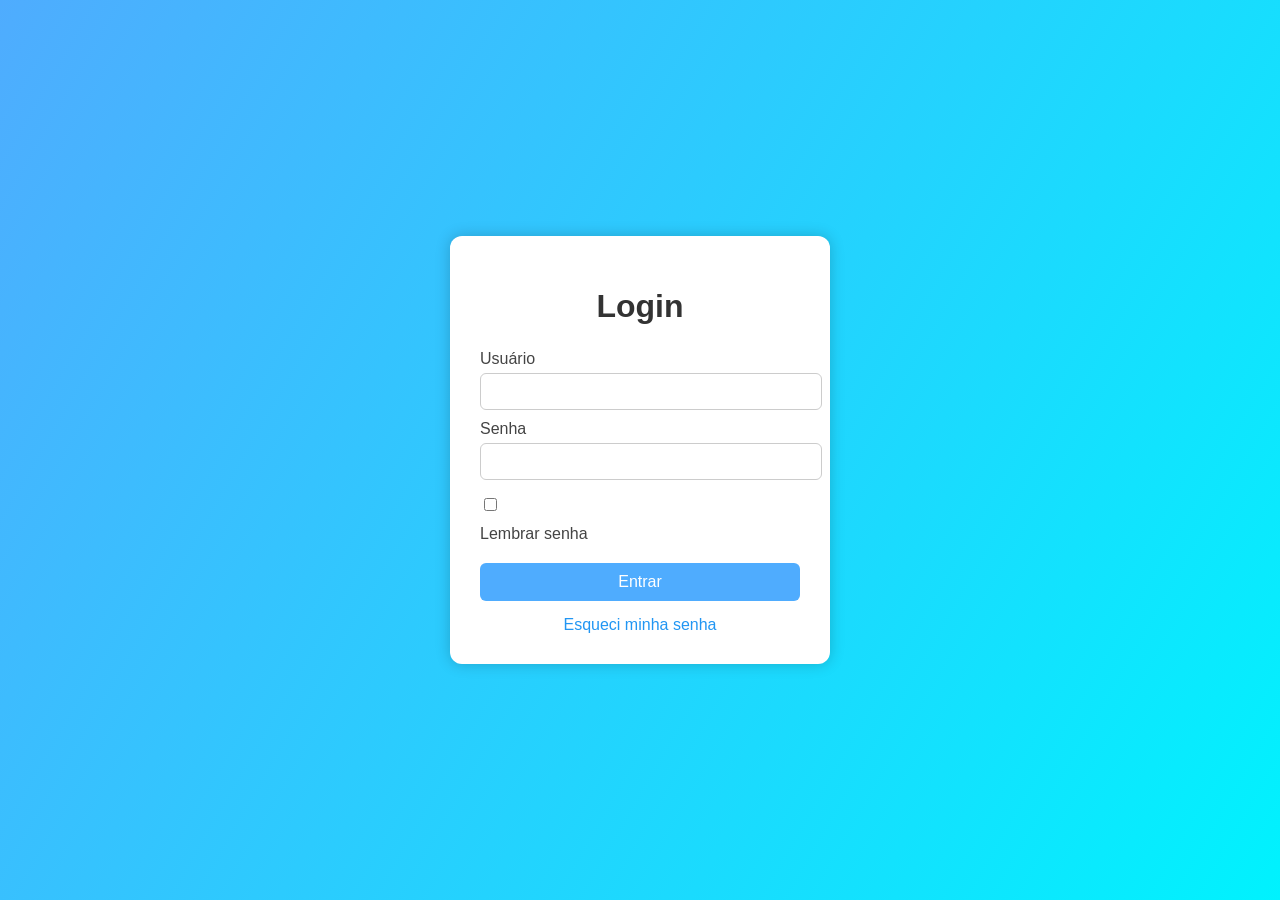
<file: Forms/atv2/index.html>
<!DOCTYPE html>
<html lang="pt-BR">

<head>
  <meta charset="UTF-8">
  <meta name="viewport" content="width=device-width, initial-scale=1.0">
  <title>Tela de Login</title>

  <link rel="stylesheet" href="style.css">
</head>

<body>

  <div class="login">
    <h1>Login</h1>

    <form>

      <label for="usuario">Usuário</label>
      <input type="text" id="usuario" required>

      <label for="senha">Senha</label>
      <input type="password" id="senha" required>

      <div class="lembrar">
        <input type="checkbox" id="check">
        <label for="check">Lembrar senha</label>
      </div>

      <button type="submit">Entrar</button>

      <a href="#">Esqueci minha senha</a>

    </form>
  </div>

</body>

</html>
</file>
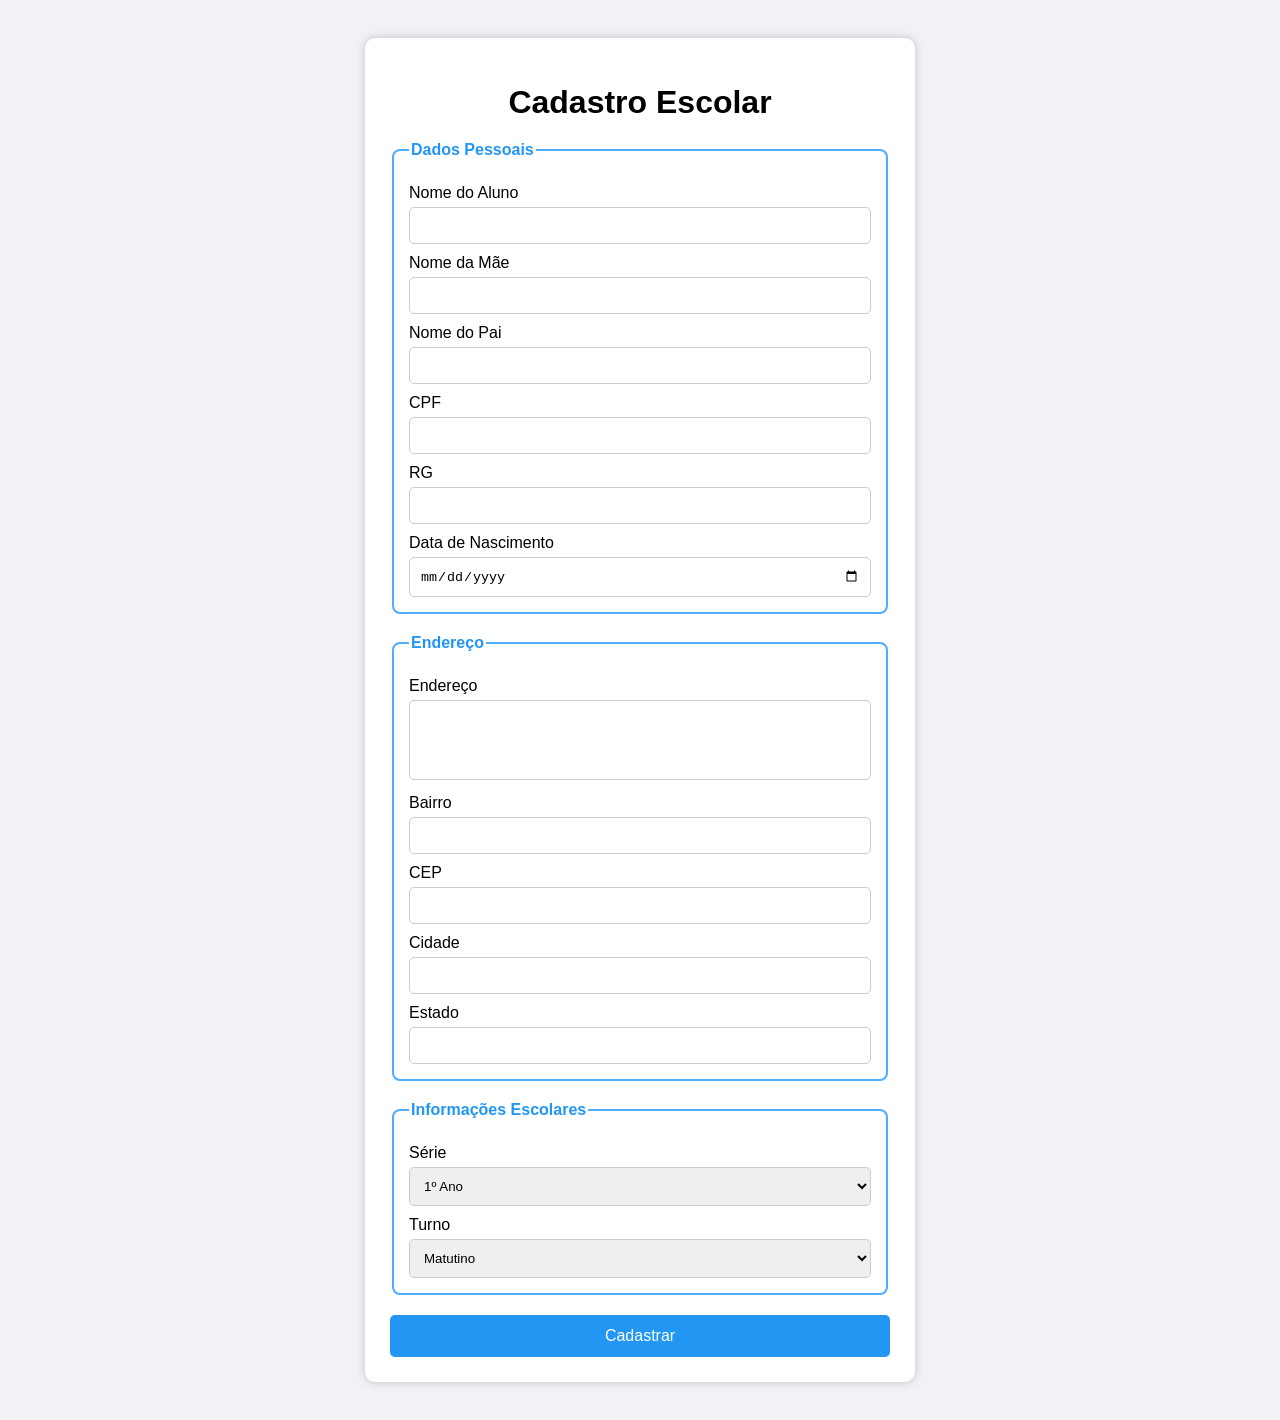
<file: Forms/atv3/index.html>
<!DOCTYPE html>
<html lang="pt-BR">

<head>
  <meta charset="UTF-8">
  <meta name="viewport" content="width=device-width, initial-scale=1.0">
  <title>Cadastro de Aluno</title>

  <link rel="stylesheet" href="style.css">
</head>

<body>

  <form>

    <h1>Cadastro Escolar</h1>

    <fieldset>
      <legend>Dados Pessoais</legend>

      <label for="aluno">Nome do Aluno</label>
      <input type="text" id="aluno">

      <label for="mae">Nome da Mãe</label>
      <input type="text" id="mae">

      <label for="pai">Nome do Pai</label>
      <input type="text" id="pai">

      <label for="cpf">CPF</label>
      <input type="text" id="cpf">

      <label for="rg">RG</label>
      <input type="text" id="rg">

      <label for="data">Data de Nascimento</label>
      <input type="date" id="data">
    </fieldset>

    <fieldset>
      <legend>Endereço</legend>

      <label for="endereco">Endereço</label>
      <textarea id="endereco"></textarea>

      <label for="bairro">Bairro</label>
      <input type="text" id="bairro">

      <label for="cep">CEP</label>
      <input type="text" id="cep">

      <label for="cidade">Cidade</label>
      <input type="text" id="cidade">

      <label for="estado">Estado</label>
      <input type="text" id="estado">
    </fieldset>

    <fieldset>
      <legend>Informações Escolares</legend>

      <label for="serie">Série</label>
      <select id="serie">
        <option>1º Ano</option>
        <option>2º Ano</option>
        <option>3º Ano</option>
      </select>

      <label for="turno">Turno</label>
      <select id="turno">
        <option>Matutino</option>
        <option>Vespertino</option>
        <option>Noturno</option>
      </select>
    </fieldset>

    <button type="submit">Cadastrar</button>

  </form>

</body>

</html>
</file>
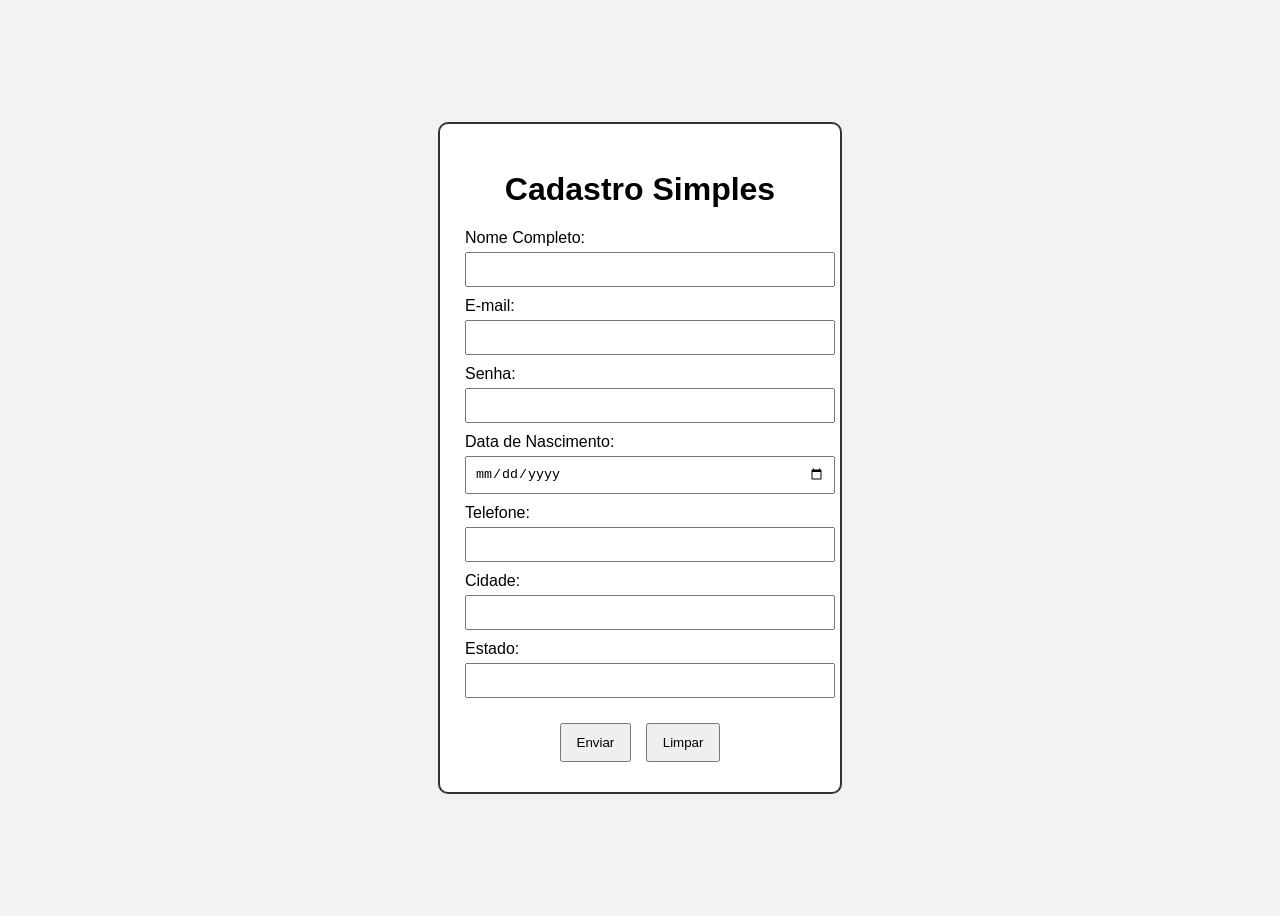
<file: Forms/cadastro.html>
<!DOCTYPE html>
<html lang="pt-BR">

<head>
  <meta charset="UTF-8">
  <meta name="viewport" content="width=device-width, initial-scale=1.0">
  <title>Cadastro Simples</title>

  <style>
    body {
      font-family: Arial, sans-serif;
      background-color: #f2f2f2;

      display: flex;
      justify-content: center;
      align-items: center;

      height: 100vh;
    }

    form {
      background-color: white;
      padding: 25px;
      border: 2px solid #333;
      border-radius: 10px;
      width: 350px;
    }

    h1 {
      text-align: center;
    }

    label {
      display: block;
      margin-top: 10px;
    }

    input {
      width: 100%;
      padding: 8px;
      margin-top: 5px;
    }

    .botoes {
      margin-top: 20px;
      text-align: center;
    }

    button {
      padding: 10px 15px;
      margin: 5px;
      cursor: pointer;
    }
  </style>
</head>

<body>

  <form>
    <h1>Cadastro Simples</h1>

    <label for="nome">Nome Completo:</label>
    <input type="text" id="nome" required>

    <label for="email">E-mail:</label>
    <input type="email" id="email" required>

    <label for="senha">Senha:</label>
    <input type="password" id="senha" required>

    <label for="data">Data de Nascimento:</label>
    <input type="date" id="data" required>

    <label for="telefone">Telefone:</label>
    <input type="tel" id="telefone" required>

    <label for="cidade">Cidade:</label>
    <input type="text" id="cidade" required>

    <label for="estado">Estado:</label>
    <input type="text" id="estado" required>

    <div class="botoes">
      <button type="submit">Enviar</button>
      <button type="reset">Limpar</button>
    </div>
  </form>

</body>

</html>
</file>
<file: Forms/atv2/style.css>
body {
  margin: 0;
  font-family: Arial, sans-serif;
  background: linear-gradient(120deg, #4facfe, #00f2fe);

  display: flex;
  justify-content: center;
  align-items: center;

  height: 100vh;
}

.login {
  background-color: white;
  padding: 30px;
  border-radius: 12px;
  width: 320px;

  box-shadow: 0 0 15px rgba(0, 0, 0, 0.2);
}

h1 {
  text-align: center;
  margin-bottom: 25px;
  color: #333;
}

label {
  display: block;
  margin-top: 10px;
  color: #444;
}

input[type="text"],
input[type="password"] {
  width: 100%;
  padding: 10px;
  margin-top: 5px;

  border: 1px solid #ccc;
  border-radius: 6px;
}

.lembrar {
  margin-top: 15px;
}

button {
  width: 100%;
  padding: 10px;
  margin-top: 20px;

  border: none;
  border-radius: 6px;

  background-color: #4facfe;
  color: white;
  font-size: 16px;

  cursor: pointer;
}

button:hover {
  background-color: #2196f3;
}

a {
  display: block;
  text-align: center;
  margin-top: 15px;

  text-decoration: none;
  color: #2196f3;
}

a:hover {
  text-decoration: underline;
}
</file>
<file: Forms/atv3/style.css>
body {
  font-family: Arial, sans-serif;
  background-color: #f0f2f5;

  display: flex;
  justify-content: center;

  padding: 30px;
}

form {
  background-color: white;
  padding: 25px;
  width: 500px;

  border-radius: 10px;
  box-shadow: 0 0 10px rgba(0, 0, 0, 0.2);
}

h1 {
  text-align: center;
  margin-bottom: 20px;
}

fieldset {
  border: 2px solid #4facfe;
  border-radius: 8px;

  margin-bottom: 20px;
  padding: 15px;
}

legend {
  font-weight: bold;
  color: #2196f3;
}

label {
  display: block;
  margin-top: 10px;
}

input,
select,
textarea {
  width: 100%;
  padding: 10px;
  margin-top: 5px;

  border: 1px solid #ccc;
  border-radius: 5px;

  box-sizing: border-box;
}

textarea {
  height: 80px;
  resize: none;
}

button {
  width: 100%;
  padding: 12px;

  border: none;
  border-radius: 5px;

  background-color: #2196f3;
  color: white;

  font-size: 16px;
  cursor: pointer;
}

button:hover {
  background-color: #1976d2;
}
</file>
